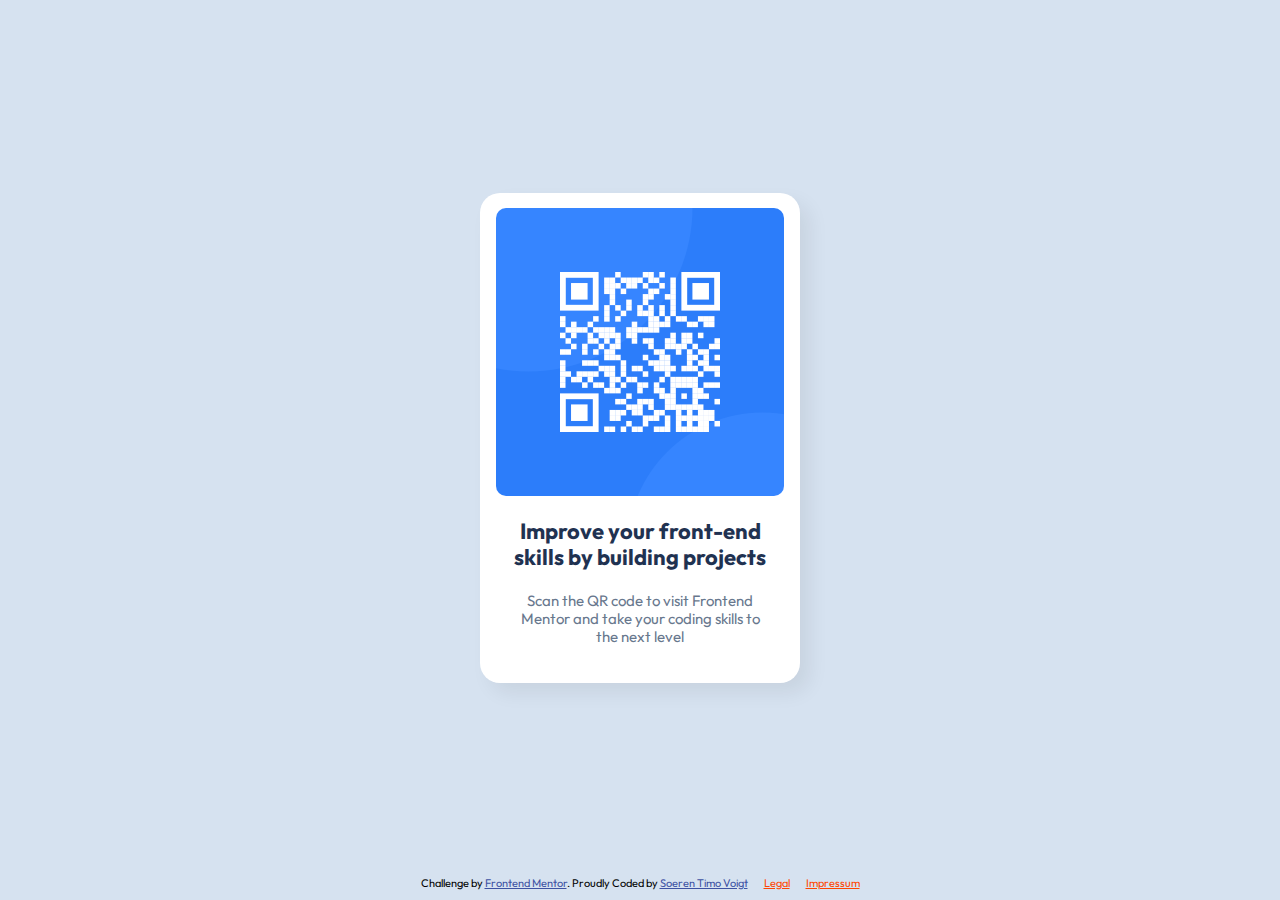
<file: index.html>
<!DOCTYPE html>
<html lang="en">
  <head>
    <meta charset="UTF-8" />
    <meta name="viewport" content="width=device-width, initial-scale=1.0" />
    <!-- displays site properly based on user's device -->

    <link
      rel="icon"
      type="image/png"
      sizes="32x32"
      href="./images/favicon-32x32.png"
    />
    <link rel="stylesheet" href="style.css" />
    <link rel="preconnect" href="https://fonts.googleapis.com" />
    <link rel="preconnect" href="https://fonts.gstatic.com" crossorigin />
    <link
      href="https://fonts.googleapis.com/css2?family=Outfit:wght@100..900&display=swap"
      rel="stylesheet"
    />

    <title>Frontend Mentor | QR code component</title>
  </head>
  <body>
    <header></header>
    <main>
      <div id="upper"></div>
      <div id="lower">
        <p id="upperText">Improve your front-end skills by building projects</p>
        <p id="lowerText">
          Scan the QR code to visit Frontend Mentor and take your coding skills
          to the next level
        </p>
      </div>
    </main>
    <footer>
      <div class="attribution " style="display: flex; gap: 1rem;">
        <div>
        Challenge by
        <a href="https://www.frontendmentor.io?ref=challenge" target="_blank" rel="noopener noreferrer"
          >Frontend Mentor</a
        >. Proudly Coded by <a href="https://github.com/srenV" target="_blank" rel="noopener noreferrer">Soeren Timo Voigt</a>
        </div>
        <div style="display: flex; gap: 1rem; color: orangered;">
          <a style="color: orangered" href="https://srenv.vercel.app/legal" target="_blank">Legal</a>
          <a style="color: orangered" href="https://srenv.vercel.app/impressum" target="_blank"
            >Impressum</a
          >
        </div>
      </div>
    </footer>
  </body>
</html>
</file>
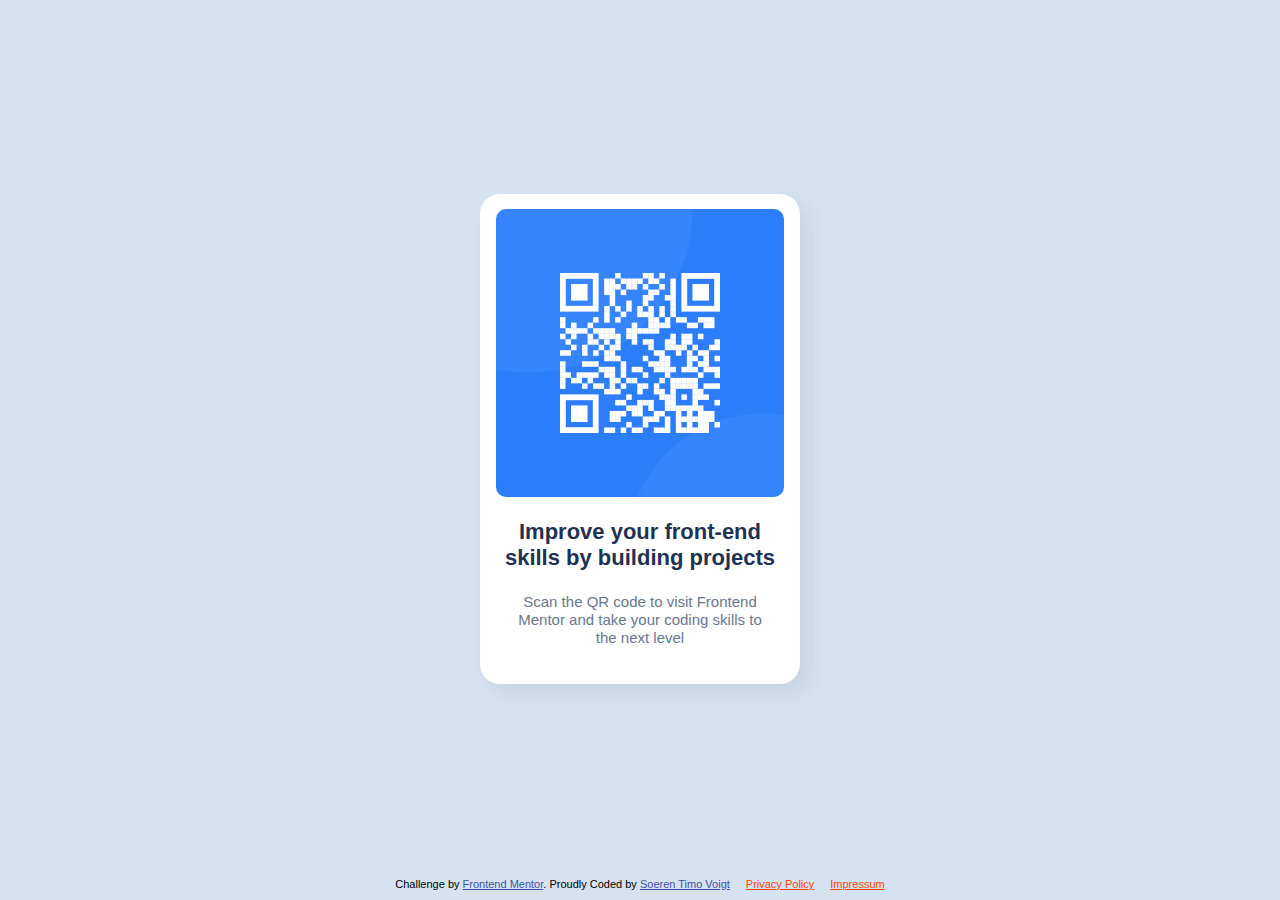
<file: qr-code-component-main/index.html>
<!DOCTYPE html>
<html lang="en">
  <head>
    <meta charset="UTF-8" />
    <meta name="viewport" content="width=device-width, initial-scale=1.0" />
    <!-- displays site properly based on user's device -->

    <link
      rel="icon"
      type="image/png"
      sizes="32x32"
      href="./images/favicon-32x32.png"
    />
    <link rel="stylesheet" href="style.css" />
    <link rel="preconnect" href="https://fonts.googleapis.com" />
    <link rel="preconnect" href="https://fonts.gstatic.com" crossorigin />

    <title>Frontend Mentor | QR code component</title>
  </head>
  <body>
    <header></header>
    <main>
      <div id="upper"></div>
      <div id="lower">
        <p id="upperText">Improve your front-end skills by building projects</p>
        <p id="lowerText">
          Scan the QR code to visit Frontend Mentor and take your coding skills
          to the next level
        </p>
      </div>
    </main>
    <footer>
      <div class="attribution " style="display: flex; gap: 1rem;">
        <div>
        Challenge by
        <a href="https://www.frontendmentor.io?ref=challenge" target="_blank" rel="noopener noreferrer"
          >Frontend Mentor</a
        >. Proudly Coded by <a href="https://github.com/srenV" target="_blank" rel="noopener noreferrer">Soeren Timo Voigt</a>
        </div>
        <div style="display: flex; gap: 1rem; color: orangered;">
          <a style="color: orangered" href="https://srenv.vercel.app/legal" target="_blank">Privacy Policy</a>
          <a style="color: orangered" href="https://srenv.vercel.app/impressum" target="_blank"
            >Impressum</a
          >
        </div>
      </div>
    </footer>
  </body>
</html>
</file>
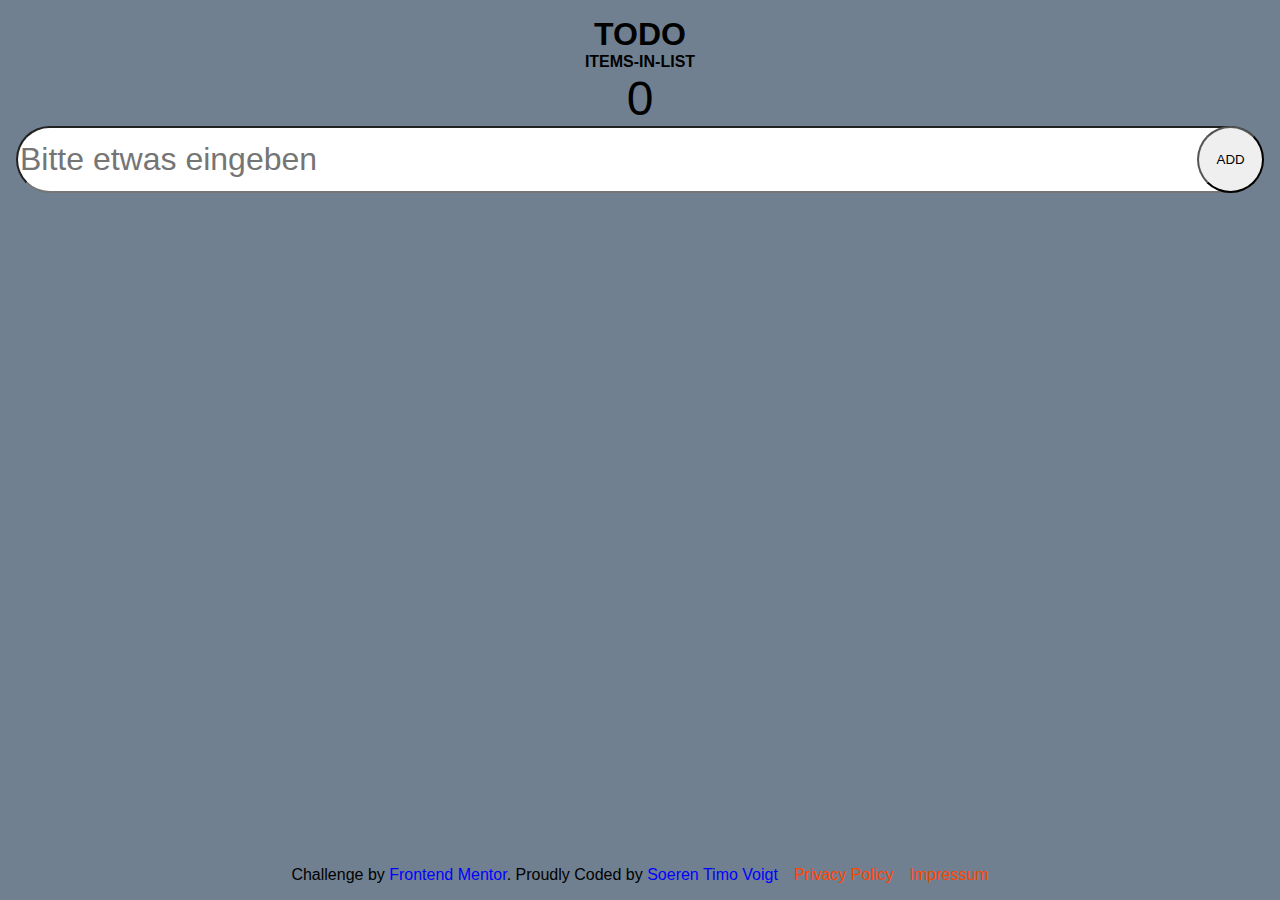
<file: todoShoppingList/index.html>
<!DOCTYPE html>
<html lang="de">
<head>
    <meta charset="UTF-8">
    <meta name="viewport" content="width=device-width, initial-scale=1.0">
    <title>List</title>
    <link rel="stylesheet" href="styles.css">
    <script src="./script.js" defer></script>
</head>
<body>
    <header></header>
    <main>
        <form class="form">
            <h1>TODO</h1>
            <h2>ITEMS-IN-LIST</h2>
            <span class="counter">0</span>
            <input type="text" name="inputField" id="inputField" class="inputField" placeholder="Bitte etwas eingeben">
            <button type="button" class="submitButton">ADD</button>

            <ul class="outerList">
                
                    <!-- <input type="checkbox" name="checkbox" id="checkbox" class="checkbox">
                    <span class="todoSpan">Beispieltext</span>
                    <button class="deleteButton">Delete</button> -->
                
            </ul>
       </form>
    </main>
    <footer>
        <div class="attribution " style="display: flex; gap: 1rem; ">
        <div>
        Challenge by
        <a href="https://www.frontendmentor.io?ref=challenge" target="_blank" rel="noopener noreferrer"
          >Frontend Mentor</a
        >. Proudly Coded by <a href="https://github.com/srenV" target="_blank" rel="noopener noreferrer">Soeren Timo Voigt</a>
        </div>
        <div style="display: flex; gap: 1rem;">
          <a style="color: orangered" href="https://srenv.vercel.app/legal" target="_blank">Privacy Policy</a>
          <a style="color: orangered" href="https://srenv.vercel.app/impressum" target="_blank"
            >Impressum</a
          >
        </div>
      </div>
    </footer>
</body>
</html>
</file>
<file: style.css>
body {
  box-sizing: border-box;
  display: flex;
  flex-direction: column;
  justify-content: space-between;
  align-items: center;
  min-height: 100vh;
  background-color: hsl(212, 45%, 89%);
  margin: 0;
  font-family: "Outfit", sans-serif;
}

main {
  height: auto;
  width: 90%;
  max-width: 320px;
  background-color: hsl(0, 0%, 100%);
  display: flex;
  flex-direction: column;
  align-items: center;
  justify-content: center;
  border-radius: 20px;
  text-align: center;
  box-shadow: 10px 10px 20px rgba(0, 0, 0, 0.067);
  line-height: 1.2;
}

#upper {
  background-image: url("./images/image-qr-code.png");
  background-size: contain;
  background-repeat: no-repeat;
  background-position: center;
  margin-top: 15px;
  width: 90%;
  aspect-ratio: 1/1;
  border-radius: 10px;
}

#upperText {
  font-size: 22px;
  font-weight: 700;
  margin-inline: 15px;
  color: hsl(218, 44%, 22%);
}

#lowerText {
  font-size: 15px;
  font-weight: 400;
  margin-inline: 30px;
  color: hsl(216, 15%, 48%);
  padding-bottom: 22px;
}

footer {
  display: flex;
  justify-content: center;
  margin-bottom: 10px;
}

.attribution {
  font-size: 11px;
  text-align: center;
}
.attribution a {
  color: hsl(228, 45%, 44%);
}
</file>
<file: qr-code-component-main/style.css>
body {
  box-sizing: border-box;
  display: flex;
  flex-direction: column;
  justify-content: space-between;
  align-items: center;
  min-height: 100vh;
  background-color: hsl(212, 45%, 89%);
  margin: 0;
  font-family: "Outfit", sans-serif;
}

main {
  height: auto;
  width: 90%;
  max-width: 320px;
  background-color: hsl(0, 0%, 100%);
  display: flex;
  flex-direction: column;
  align-items: center;
  justify-content: center;
  border-radius: 20px;
  text-align: center;
  box-shadow: 10px 10px 20px rgba(0, 0, 0, 0.067);
  line-height: 1.2;
}

#upper {
  background-image: url("./images/image-qr-code.png");
  background-size: contain;
  background-repeat: no-repeat;
  background-position: center;
  margin-top: 15px;
  width: 90%;
  aspect-ratio: 1/1;
  border-radius: 10px;
}

#upperText {
  font-size: 22px;
  font-weight: 700;
  margin-inline: 15px;
  color: hsl(218, 44%, 22%);
}

#lowerText {
  font-size: 15px;
  font-weight: 400;
  margin-inline: 30px;
  color: hsl(216, 15%, 48%);
  padding-bottom: 22px;
}

footer {
  display: flex;
  justify-content: center;
  margin-bottom: 10px;
}

.attribution {
  font-size: 11px;
  text-align: center;
}
.attribution a {
  color: hsl(228, 45%, 44%);
}
</file>
<file: todoShoppingList/styles.css>
*{
    box-sizing: border-box;
    font-family: sans-serif;
}

body{
    background-color: slategray;
  height: 100dvh;
  display: flex;
  justify-content: center;
  margin: 0;
}

main{
    width: 100%;
    text-align: center;
    padding: 1em;
}

.counter{
    font-size: 3em;
}
h1{
    margin: 0;
}
h2{
    margin: 0;
    font-size: 1em;
}

ul{
    width: 100%;
    padding: 0;
}

li{
    display: flex;
    list-style: none;
    border: 2px solid;
    font-size: 2em;
    border-radius: 2em;
    border-top-left-radius: .4em;
    border-bottom-left-radius: .4em;
    width: 100%;
    justify-content: space-between;
    margin-block: 1em;
    align-items: center;
}

.inputField{
    height: 2.1em;
    border-radius: 3em;
    width: 100%;
    font-size: 2em;
}

.submitButton{
    height: 5em;
    border-radius: 3em;
    width: 5em;
    position: absolute;
    right: 1.2em;
    cursor: pointer;
}

.deleteButton{
    height: 4.5em;
    border-radius: 2em;
    position: static;
    left: 1em;
}

.checkbox{
    scale: 4.7;
    position: relative;
    left: 1.5em;
}

footer{
    position: absolute;
    bottom: 1rem;
}
a{
    text-decoration: none;
    color: blue;
}
</file>
